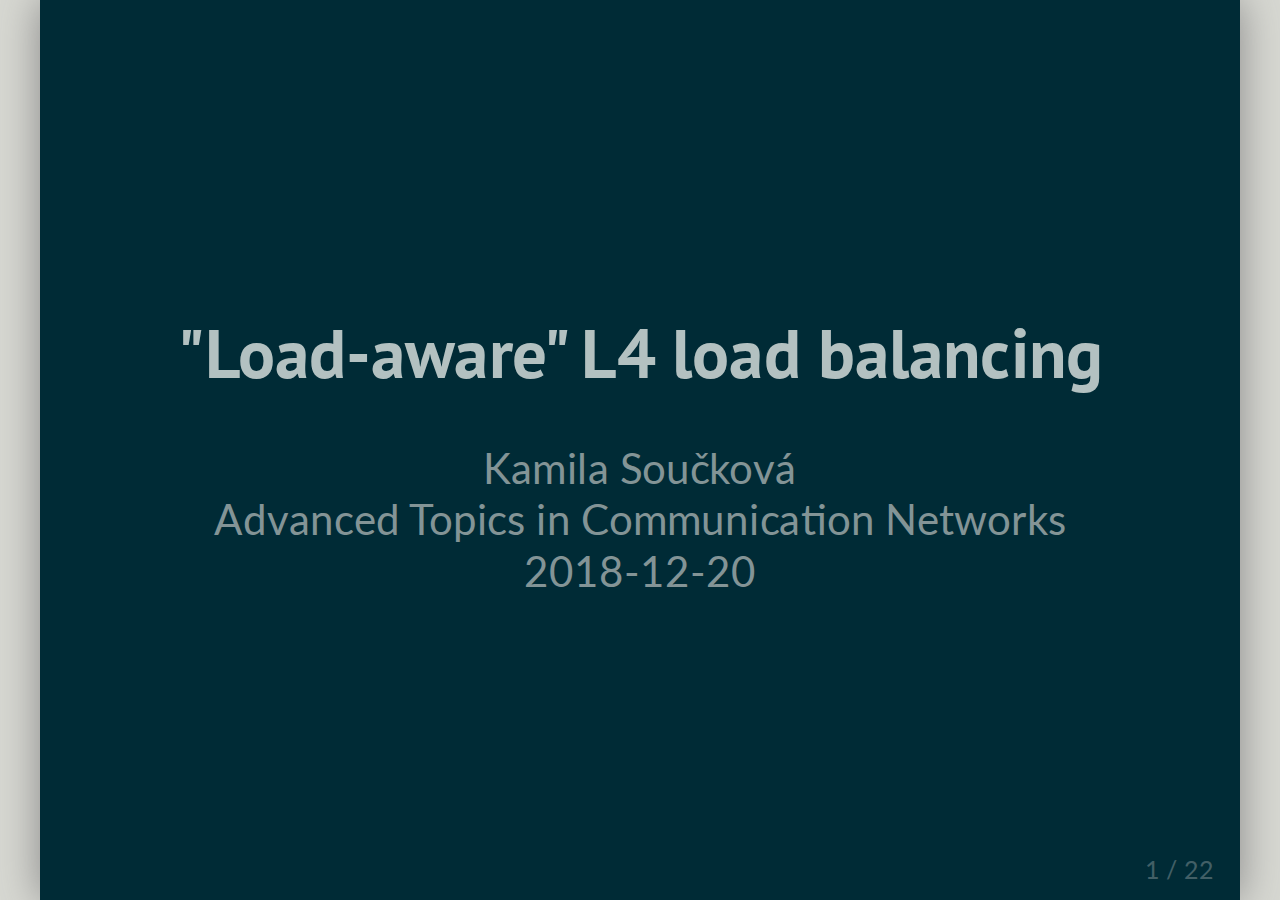
<file: sdn-loadbalancer/index.html>
<!DOCTYPE html>
<html>
  <head>
    <title>SDN presentation: Load balancer</title>
    <meta http-equiv="Content-Type" content="text/html; charset=UTF-8"/>
    <link rel="stylesheet" href="style.css" />
    <link rel="stylesheet" href="asciinema-player.css" />
    <style type="text/css">
     <!-- @import url('https://fonts.googleapis.com/css?family=Lobster'); -->
     .display { font-family: 'Lobster', cursive; font-size: 1.6em; }
     .remark-slide-content {
         padding: 0.8em 2.4em;
         font-size: 32px;
     }
     .remark-code { font-size: 0.8em; }
     .remark-inline-code {
         border: 1px solid #eee;
         background: #f9f9f9;
         padding: 0 0.2em;
     }
     .remark-slide-content.tall {
       padding-top: 0;
     }
     .remark-slide-number {font-size: 0.6em;}
    </style>
  </head>
  <body>
    <textarea id="source">

class: center, middle, contrast

# "Load-aware" L4 load balancing

Kamila Součková  
Advanced Topics in Communication Networks  
2018-12-20

---

class: contrast, expanded, middle

# Aims

1. **Implement an L4 load balancer**  
   Single virtual IP for a pool of application servers
2. **Be able to choose the _distribution_:**  
   If a server is very busy, it should get fewer new connections

(In the data plane. At line rate.)

---

# Simple L4 load balancer

.floatright[.qrcode[![QR code](./img/how-routers-work.svg)]]

**Up to L3: it is a router**  
Details: [How do routers really work?](https://kamila.is/teaching/how-routers-work/)

**L4 flow:**

.width90[![simple flow chart](./img/simple-packet.svg)]

  * kind of like the ECMP exercise
  * mind the return path

---

class: contrast, expanded, middle

# Changing the distribution

Three problems:

1. Which distribution to choose?
2. How to implement load balancing with a given distribution?
3. How to dynamically change the distribution while there are active connections?

---

class: contrast, expanded, middle
count: false

# Changing the distribution

Three problems:

1. **Which distribution to choose? ⇒ not SDN**
2. How to implement load balancing with a given distribution?
3. How to dynamically change the distribution while there are active connections?

---

class: contrast, expanded, middle
count: false

# Changing the distribution

Three problems:

1. Which distribution to choose?
2. **How to implement load balancing with a given distribution?**
3. How to dynamically change the distribution while there are active connections?

---

# Weighted load balancing

Same as the equal-cost case, except we add the server multiple times:

.center[![buckets](./img/buckets.svg)]

blue server will get 2/5 of requests,  
pink server will get 3/5

**Disadvantage:** table gets big quickly

---

# Idea: Making the table smaller

How can we conceptually add an entry N times with fewer actual entries?

.width90[![flat table](./img/prefix-tree-intro.svg)]
.center[![table size \leq \ln \sum weights](./img/latex-sum.svg)]

.footnote[\* not implemented due to lack of time]

---

count: false

# Idea: Making the table smaller

How can we conceptually add an entry N times with fewer actual entries?

.width90[![prefix tree](./img/prefix-tree.svg)]
.center[![table size \leq \ln \sum weights](./img/latex.svg)]

.footnote[\* not implemented due to lack of time]

---

class: contrast, expanded, middle
count: false

# Changing the distribution

Three problems:

1. Which distribution to choose?
2. How to implement load balancing with a given distribution?
3. **How to dynamically change the distribution while there are active connections?**

---

# The problem:

.center.width80[![hash problem](./img/hash-problem.svg)]

--

**Fix:** Keep server assignments in a connections table

.center.width100[![conn table](./img/connections.svg)]

---

# The second problem:

Table writes are not instant:

.center.width95[![outstanding](./img/timeline.svg)]

--

**Fix:** Keep old pool data,
discard only after all connections using them are in `conn_table`

---

exclude: true

# Not breaking connections

.center.width90[![pinkbox](./img/pinkbox.svg)]

---

# Old pool data???

**Fix:** Versioned tables:

```c
table ipv4_dips {
    key = {
*       meta.version: exact;
        meta.server_pool: exact;
        meta.flow_hash: exact;
    }
    ...
}
```

write to a register from the control plane to set the active version

---

# The third problem:

For a given packet, how to determine to which pool version that connection belongs?

--

**Fix:**

Hard-code a few "version slots" (I use 4) and cycle through them.

Use a Bloom filter (set membership) to decide whether the packet belongs to version slot _i_.

Insert new connections into its version's Bloom filter.

---

class: tall

# Life of a packet

.center.width100[![flow diagram](./img/life-of-a-packet.svg)]

---

# Bloom filters: Controller

1. Need to track outstanding writes
   ⇒ make table writes asynchronous:
    ```python
    def recv_packet(self, packet):
        ...
        self.pending_writes[version].append(
            self.conn_table.add(...))  # async
    ```

2. Wait for completion before overwriting a version:
    ```python
    def commit(self):
        await DeferredList(
            self.pending_writes[self.vips.next_version])
        ...
    ```

.right.footnote[\* `await` is actually spelled `yield` in Python 2 + Twisted &nbsp;&nbsp;&nbsp;]

---

# How not to go crazy

1.  Each component is written and tested separately:
    ```py
    class Router(IPv4Routing, ArpLazy,
                    L2SwitchLazy, BaseController):
        pass  # :D
    ```
2. Asynchronous (using the [Twisted](https://twistedmatrix.com/) framework)
    * easier to handle `conn_table` writes correctly (see before)
    * makes it much easier to test things
3. Tests!

???

Cleanly structured code

---

exclude: true

# Tests

* integration tests
* launch `p4run`
* run and communicate with clients, servers, and controller

```py
@pt.inlineCallbacks
def test_add_dip(remote_module, p4run):
    client, server, lb = ...
    ...
    pool_h = yield lb.add_pool('10.0.0.1', 8000)
    yield lb.add_dip(pool_h, p4run.IP['h2'], 8001)
    ...
    yield client.callRemote('make_connections',
        '10.0.0.1', 8000, count=47)
    num_conns = yield server.callRemote('get_conn_count')
    assert num_conns == 47
```

---

# Tests example: Single run

<asciinema-player src="cast/test-singlerun.cast" speed='0.9' idle-time-limit='4'></asciinema-player>

???

Here's an example of running one test:
it's an integration test, so it starts p4run for me,
then it starts the servers, clients, and the controller
here you can see the table_add's from the controller, it also started the server and client
now it has told the clients to connect to the servers through the loadbalancer and it's checking that the connections work
here it says 47/47 connections succeeded
and the test passed
---

# Tests example: Session

<asciinema-player src="cast/test-session2.cast" speed='5' idle-time-limit='0.8'></asciinema-player>

---

class: contrast, center, middle

# Demo!

---

exclude: true

# Demo

We need to:
* start servers
* configure load balancer:
  * teach it how to get load and how to balance
  * add server pools
* connect to servers

---

class: tall

# Conclusion

.center.width60[![screenshot](./img/demo1-narrow-loadonly.png)]

* table versioning + Bloom filters to find version
* prefixes idea for weights
* test-driven development
* interesting software engineering aspects

---

class: center, middle

# Questions?

:-)

---

.width100[![demo](./img/demo1-wide.png)]


    </textarea>
    <script src="remark.js" type="text/javascript"></script>
    <script type="text/javascript">
     var slideshow = remark.create({
         highlightLines: true
     });
    </script>

    <script>
    var ds = document.getElementsByTagName('asciinema-player');
    for (var i = 0; i < ds.length; ++i) {
      var d = ds[i];
      d.setAttribute('font-size', '0.5em');
      d.setAttribute('rows', '21');
    }
    </script>
    <script src="asciinema-player.js"></script>
  </body>
</html>
</file>
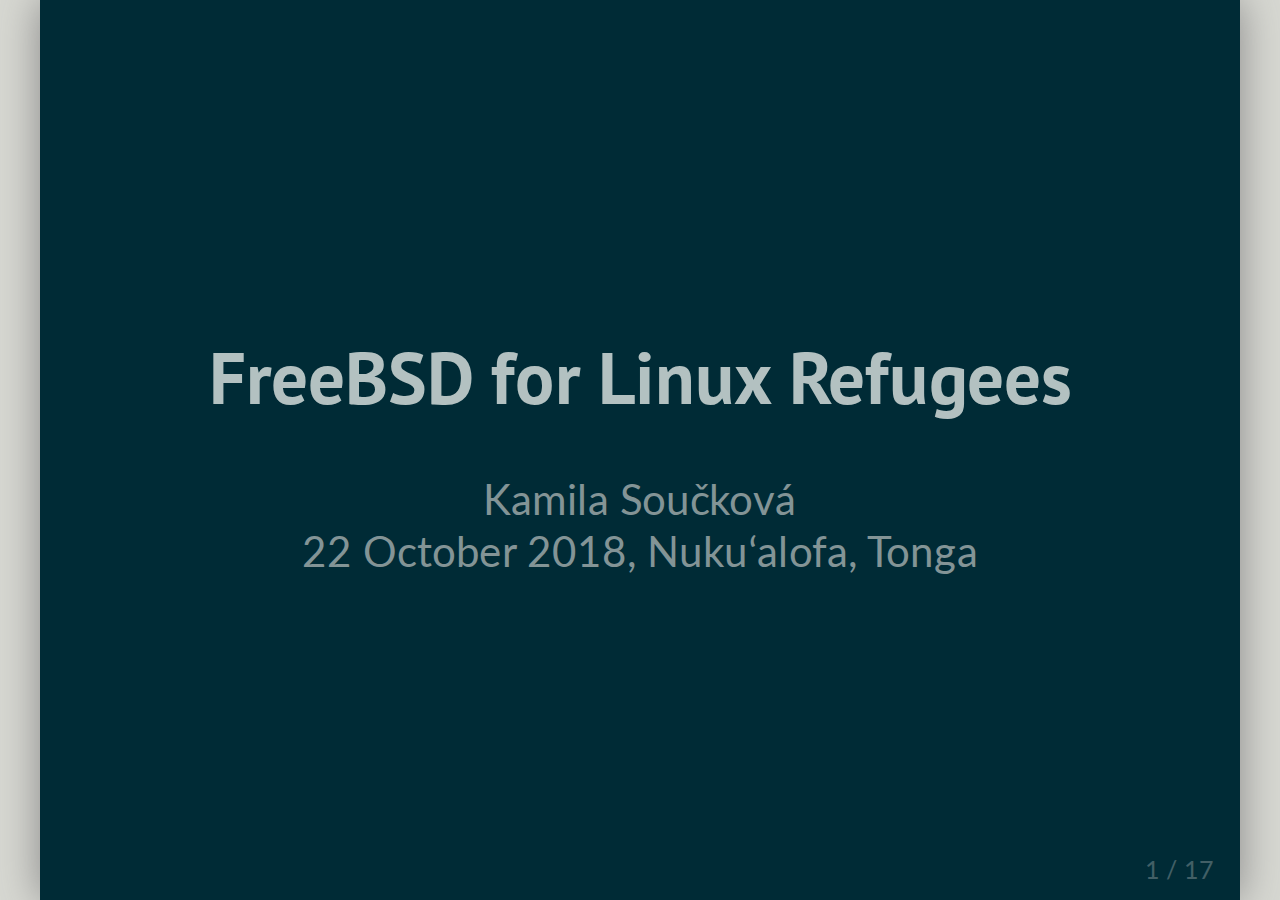
<file: to-linux-refugees/index.html>
<!DOCTYPE html>
<html>
  <head>
    <title>FreeBSD for Linux Refugees</title>
    <meta http-equiv="Content-Type" content="text/html; charset=UTF-8"/>
    <link rel="stylesheet" href="style.css" />
    <style type="text/css">
     @import url('https://fonts.googleapis.com/css?family=Lobster');
     .display { font-family: 'Lobster', cursive; font-size: 1.6em; }
     .remark-slide-content {
         padding: 1em 3em;
         font-size: 32px;
     }
     .remark-code { font-size: 0.8em; }
     .remark-inline-code {
         border: 1px solid #eee;
         background: #f9f9f9;
         padding: 0 0.2em;
     }
     .remark-slide-number {font-size: 0.6em;}
    </style>
  </head>
  <body>
    <textarea id="source">

class: center, middle, contrast

# FreeBSD for Linux Refugees

Kamila Součková  
22 October 2018, Nukuʻalofa, Tonga  

---

class: center

# The New Sysadmin

Demo:

.display[.blue[
"The website is not working.  
Here is the root password."
]]

---

class: contrast, expanded

# The Battle Plan

1. Make yourself at home
   * Hello, FreeBSD!
2. System Administration Basics
   * where to look
3. Solving the Problem
   * a look at 3 different possible causes and how FreeBSD helps us solve them

---

class: contrast, expanded
count: false

# The Battle Plan

1. **Make yourself at home**
   * **Hello, FreeBSD!**
2. System Administration Basics
   * where to look
3. Solving the Problem
   * a look at 3 different possible causes and how FreeBSD helps us solve them

---

# Make yourself at home

???

```
pw useradd -n kamila -m
pkg install fish
chsh -s fish kamila
pkg install vim
pkg install sudo
pw usermod -n kamila -G wheel
```

--

* make yourself a user, get a nice shell
  * `man pw`
  * `pkg install bash` or `zsh` or `fish` or ...
  * `chsh -s fish user`
  * reminder: `sh` is really `sh`!
* get an editor
  * `pkg install vim` or `emacs` or ...
  * reminder: `vi` is really `vi`!
* `pkg install sudo; visudo`
  * add yourself to group `wheel`

---

# Make yourself at home

* CLI utilities (coreutils and such) are slightly different
  * most are easy to get used to
  * if you need GNU versions: `pkg install coreutils` and use them with a `g` prefix: `gfind`, `ggrep`...
  * also `pkg install gtar` or other `g`-things
* notably `make` is very different
  * you probably want `pkg install gmake`
  * Linux vs BSD commands ref TBA soon<sup>TM</sup>

---

class: contrast, expanded

# The Battle Plan

1. Make yourself at home
   * Hello, FreeBSD!
2. **System Administration Basics**
   * **where to look**
3. Solving the Problem
   * a look at 3 different possible causes and how FreeBSD helps us solve them

---

# Where to Look

* `ps` and other basic system utilities are more or less the same
  * `netstat -l` is called `sockstat -l`
* `/etc/rc.conf` has services
* use `service foo start` and such

---

class: contrast, expanded

# The Battle Plan

1. Make yourself at home
   * Hello, FreeBSD!
2. System Administration Basics
   * where to look
3. **Solving the Problem**
   * **a look at 3 different possible causes and how FreeBSD helps us solve them**

---

# .center[# #1]

???

```
man hier
find the config file
man zfs, /snapshot
note snapdir
zfs get snapdir zroot
try: zfs set snapdir=shown zroot, note that it tells you what you need
zfs set snapdir=visible zroot
cd /.zfs/snapshot (now we have it!)
find . -name nginx.conf | xargs grep 'location'
cp ./daily-2018-10-16/usr/local/etc/nginx/nginx.conf /usr/local/etc/nginx/nginx.conf
service nginx start
```

--

* `man hier` tells you what is where
* packaged stuff goes to `/usr/local`, including `/usr/local/etc`

--

* files overwritten / corrupted / eaten by a squirrel: ZFS to the rescue!
* `man zfs`, search for snapshot
* can rollback everything, or mount `.zfs/snapshot` and just copy the good file

---

# .center[# #2]

???

BEFORE: `service pf start`

--

* firewall on FreeBSD: pf
* `man pf.conf` explains the config file syntax
* `man pf` has some general info about pf
* an advanced firewall with some awesome features such as very nice logging — more details later

---

# .center[# #3]

???

```
cat /usr/local/etc/nginx/nginx.conf, note the lua -- or will nginx tell us?
cd /usr/ports/*/nginx
make config
make install
```

--

* **ports** are the "recipes" for building software for FreeBSD
    * look for them in `/usr/ports/<topic>/<program>`
* packages are just pre-built ports
* you can use ports to change how things are built
    * e.g. `make config`
* in reality, you would usually not use `make install` directly, but a helper such as `portmaster`, `synth` or `poudriere`

---

class: center, middle

# Questions?

:-)


    </textarea>
    <script src="remark.js" type="text/javascript"></script>
    <script type="text/javascript">
      var slideshow = remark.create();
    </script>
  </body>
</html>
</file>
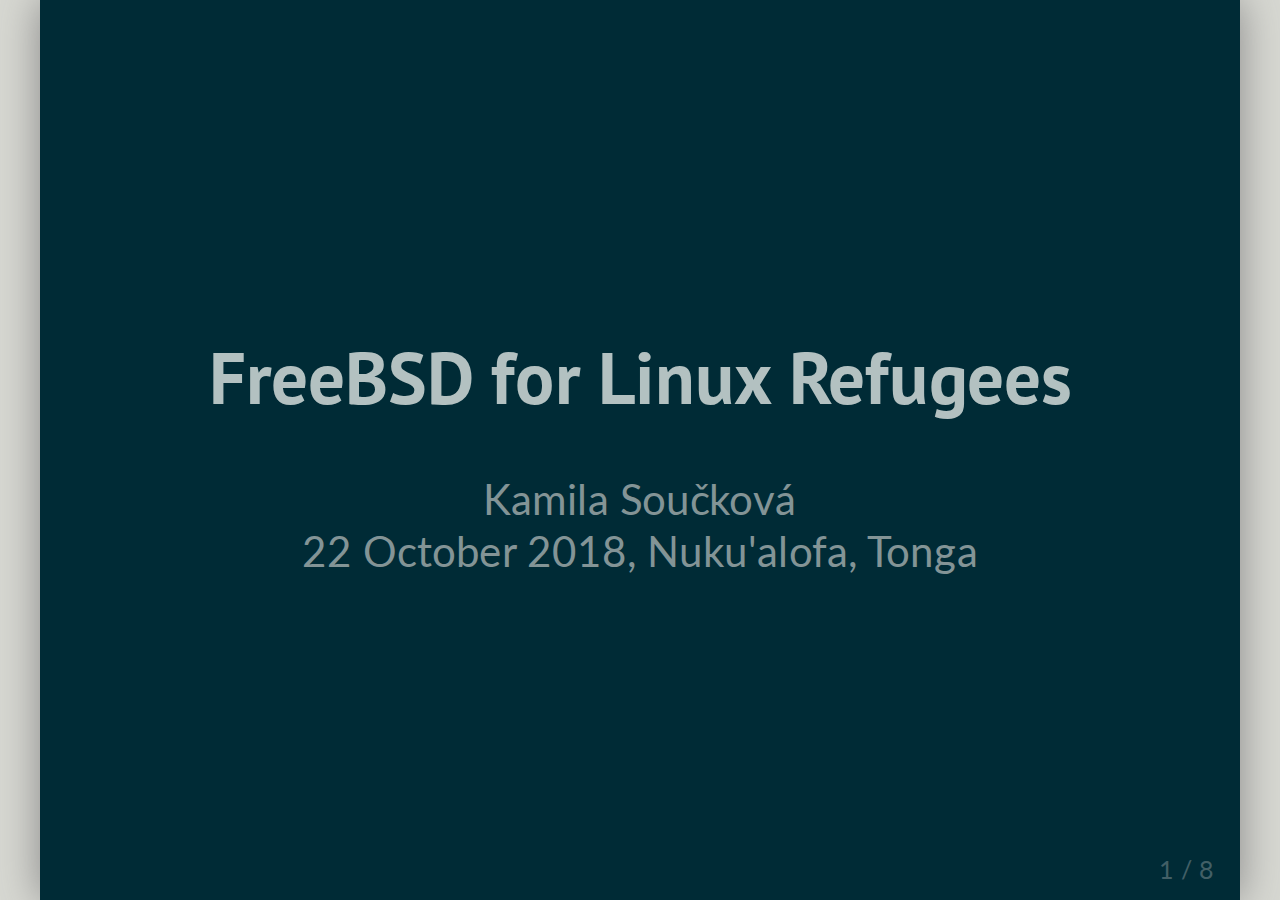
<file: freebsd/linux-refugees/index.html>
<!DOCTYPE html>
<html>
  <head>
    <title>My Awesome Presentation</title>
    <meta http-equiv="Content-Type" content="text/html; charset=UTF-8"/>
    <link rel="stylesheet" href="style.css" />
    <style type="text/css">
     @import url('https://fonts.googleapis.com/css?family=Lobster');
     .display { font-family: 'Lobster', cursive; font-size: 1.6em; }
     .remark-slide-content {
         padding: 1em 3em;
         font-size: 32px;
     }
     .remark-code { font-size: 0.8em; }
     .remark-inline-code {
         border: 1px solid #eee;
         background: #f9f9f9;
         padding: 0 0.2em;
     }
     .remark-slide-number {font-size: 0.6em;}
    </style>
  </head>
  <body>
    <textarea id="source">

class: center, middle, contrast

# FreeBSD for Linux Refugees

Kamila Součková  
22 October 2018, Nuku'alofa, Tonga  

---

class: center

# The New Sysadmin

Demo:

.display[.blue[
"The website is not working.  
Here is the root password."
]]

---

class: contrast, expanded

# The Battle Plan

1. Make yourself at home
   * Hello, FreeBSD!
2. System Administration Basics
   * where to look
3. Solving the Problem
   * a look at 3 different possible causes and how FreeBSD helps us solve them

---

class: contrast, expanded
count: false

# The Battle Plan

1. **Make yourself at home**
   * **Hello, FreeBSD!**
2. System Administration Basics
   * where to look
3. Solving the Problem
   * a look at 3 different possible causes and how FreeBSD helps us solve them

---

# Make yourself at home

* make yourself a user, get a nice shell
  * root shell is `csh`
  * `pkg install bash` or `zsh` or `fish` or ...
  * `chsh -s /usr/local/bin/something`
  * reminder: `sh` is really `sh`!
* get an editor
  * `pkg install vim` or `emacs` or ...
  * reminder: `vi` is really `vi`!
* `pkg install sudo`
  * add yourself to group `wheel` (**not** `sudo`)

---

# Make yourself at home

* CLI utilities (coreutils and such) are slightly different
  * most are easy to get used to
  * if you need GNU versions: `pkg install coreutils` and use them with a `g` prefix: `gfind`, `ggrep`...
  * also `pkg install gtar` or other `g`-things
* notably `make` is very different
  * you probably want `pkg install gmake`
* [GNU vs BSD commands reference](#TODO)

---

class: contrast, expanded

# The Battle Plan

1. Make yourself at home
   * Hello, FreeBSD!
2. **System Administration Basics**
   * **where to look**
3. Solving the Problem
   * a look at 3 different possible causes and how FreeBSD helps us solve them

---
---

class: contrast, expanded

# The Battle Plan

1. Make yourself at home
   * Hello, FreeBSD!
2. System Administration Basics
   * where to look
3. **Solving the Problem**
   * **a look at 3 different possible causes and how FreeBSD helps us solve them**


    </textarea>
    <script src="remark.js" type="text/javascript">
    </script>
    <script type="text/javascript">
      var slideshow = remark.create();
    </script>
  </body>
</html>
</file>
<file: sdn-loadbalancer/style.css>
@import url('https://fonts.googleapis.com/css?family=Lato:400,400i,700,700i&subset=latin-ext');
@import url('https://fonts.googleapis.com/css?family=PT+Sans:700|Inconsolata:400,700');
body {font-family: 'Lato', sans-serif; color: #002b36; text-rendering: optimizeLegibility;}
h1, h2, h3 {font-family: 'PT Sans', sans-serif; color: #586e75;}
pre, code {font-family: 'Input', 'Inconsolata', monospace; font-size: 0.8em}

.remark-slide-content h1 {font-size: 52px;}

li ul {margin: 0.2em 0;}
.expanded li {margin: 0.5em 0;}

.floatleft {float: left; margin-right: 2em;}
.floatright {float: right; margin-left: 2em;}
.small {font-size: 0.8em;}
.footnote {font-size: 0.6em;}

.half {width: 50%;}
.half img {width: 100%;}
.contrast {
    background: #002b36;
    color: #839496;
}
.contrast h1,
.contrast h2,
.contrast h3 {color: #b3c1c1;}
.contrast strong {color: #b3c1c1;}

.green {color: #859900;}
.red {color: #dc322f;}
.blue {color: #268bd2;}
.light {color: #839496;}
.nobold {font-weight: normal;}

.qrcode img {max-width: 160px;}

.width100 img {width: 100%;}
.width95  img {width:  95%;}
.width90  img {width:  90%;}
.width80  img {width:  80%;}
.width70  img {width:  70%;}
.width60  img {width:  60%;}
.width50  img {width:  50%;}
.width40  img {width:  40%;}
.width30  img {width:  30%;}
</file>
<file: sdn-loadbalancer/asciinema-player.css>
.asciinema-player-wrapper {
  position: relative;
  text-align: center;
  outline: none;
}
.asciinema-player-wrapper .title-bar {
  display: none;
  top: -78px;
  transition: top 0.15s linear;
  position: absolute;
  left: 0;
  right: 0;
  box-sizing: content-box;
  font-size: 20px;
  line-height: 1em;
  padding: 15px;
  font-family: sans-serif;
  color: white;
  background-color: rgba(0, 0, 0, 0.8);
}
.asciinema-player-wrapper .title-bar img {
  vertical-align: middle;
  height: 48px;
  margin-right: 16px;
}
.asciinema-player-wrapper .title-bar a {
  color: white;
  text-decoration: underline;
}
.asciinema-player-wrapper .title-bar a:hover {
  text-decoration: none;
}
.asciinema-player-wrapper:fullscreen {
  background-color: #000;
  width: 100%;
  height: 100%;
  display: -webkit-flex;
  display: -ms-flexbox;
  display: flex;
  -webkit-justify-content: center;
  justify-content: center;
  -webkit-align-items: center;
  align-items: center;
}
.asciinema-player-wrapper:fullscreen .asciinema-player {
  position: static;
}
.asciinema-player-wrapper:fullscreen .title-bar {
  display: initial;
}
.asciinema-player-wrapper:fullscreen.hud .title-bar {
  top: 0;
}
.asciinema-player-wrapper:-webkit-full-screen {
  background-color: #000;
  width: 100%;
  height: 100%;
  display: -webkit-flex;
  display: -ms-flexbox;
  display: flex;
  -webkit-justify-content: center;
  justify-content: center;
  -webkit-align-items: center;
  align-items: center;
}
.asciinema-player-wrapper:-webkit-full-screen .asciinema-player {
  position: static;
}
.asciinema-player-wrapper:-webkit-full-screen .title-bar {
  display: initial;
}
.asciinema-player-wrapper:-webkit-full-screen.hud .title-bar {
  top: 0;
}
.asciinema-player-wrapper:-moz-full-screen {
  background-color: #000;
  width: 100%;
  height: 100%;
  display: -webkit-flex;
  display: -ms-flexbox;
  display: flex;
  -webkit-justify-content: center;
  justify-content: center;
  -webkit-align-items: center;
  align-items: center;
}
.asciinema-player-wrapper:-moz-full-screen .asciinema-player {
  position: static;
}
.asciinema-player-wrapper:-moz-full-screen .title-bar {
  display: initial;
}
.asciinema-player-wrapper:-moz-full-screen.hud .title-bar {
  top: 0;
}
.asciinema-player-wrapper:-ms-fullscreen {
  background-color: #000;
  width: 100%;
  height: 100%;
  display: -webkit-flex;
  display: -ms-flexbox;
  display: flex;
  -webkit-justify-content: center;
  justify-content: center;
  -webkit-align-items: center;
  align-items: center;
}
.asciinema-player-wrapper:-ms-fullscreen .asciinema-player {
  position: static;
}
.asciinema-player-wrapper:-ms-fullscreen .title-bar {
  display: initial;
}
.asciinema-player-wrapper:-ms-fullscreen.hud .title-bar {
  top: 0;
}
.asciinema-player-wrapper .asciinema-player {
  text-align: left;
  display: inline-block;
  padding: 0px;
  position: relative;
  box-sizing: content-box;
  -moz-box-sizing: content-box;
  -webkit-box-sizing: content-box;
  overflow: hidden;
  max-width: 100%;
}
.asciinema-terminal {
  box-sizing: content-box;
  -moz-box-sizing: content-box;
  -webkit-box-sizing: content-box;
  overflow: hidden;
  padding: 0;
  margin: 0px;
  display: block;
  white-space: pre;
  border: 0;
  word-wrap: normal;
  word-break: normal;
  border-radius: 0;
  border-style: solid;
  cursor: text;
  border-width: 0.5em;
  font-family: Consolas, Menlo, 'Bitstream Vera Sans Mono', monospace, 'Powerline Symbols';
  line-height: 1.3333333333em;
}
.asciinema-terminal .line {
  letter-spacing: normal;
  overflow: hidden;
  height: 1.3333333333em;
}
.asciinema-terminal .line span {
  padding: 0;
  display: inline-block;
  height: 1.3333333333em;
}
.asciinema-terminal .line {
  display: block;
  width: 200%;
}
.asciinema-terminal .bright {
  font-weight: bold;
}
.asciinema-terminal .underline {
  text-decoration: underline;
}
.asciinema-terminal .italic {
  font-style: italic;
}
.asciinema-terminal.font-small {
  font-size: 12px;
}
.asciinema-terminal.font-medium {
  font-size: 18px;
}
.asciinema-terminal.font-big {
  font-size: 24px;
}
.asciinema-player .control-bar {
  width: 100%;
  height: 32px;
  background: rgba(0, 0, 0, 0.8);
  /* no gradient fallback */
  background: -moz-linear-gradient(top, rgba(0, 0, 0, 0.5) 0%, #000000 25%, #000000 100%);
  /* FF3.6-15 */
  background: -webkit-linear-gradient(top, rgba(0, 0, 0, 0.5) 0%, #000000 25%, #000000 100%);
  /* Chrome10-25,Safari5.1-6 */
  background: linear-gradient(to bottom, rgba(0, 0, 0, 0.5) 0%, #000000 25%, #000000 100%);
  /* W3C, IE10+, FF16+, Chrome26+, Opera12+, Safari7+ */
  color: #bbbbbb;
  box-sizing: content-box;
  line-height: 1;
  position: absolute;
  bottom: -35px;
  left: 0;
  transition: bottom 0.15s linear;
}
.asciinema-player .control-bar * {
  box-sizing: inherit;
  font-size: 0;
}
.asciinema-player .control-bar svg.icon path {
  fill: #bbbbbb;
}
.asciinema-player .control-bar .playback-button {
  display: block;
  float: left;
  cursor: pointer;
  height: 12px;
  width: 12px;
  padding: 10px;
}
.asciinema-player .control-bar .playback-button svg {
  height: 12px;
  width: 12px;
}
.asciinema-player .control-bar .timer {
  display: block;
  float: left;
  width: 50px;
  height: 100%;
  text-align: center;
  font-family: Helvetica, Arial, sans-serif;
  font-size: 11px;
  font-weight: bold;
  line-height: 32px;
  cursor: default;
}
.asciinema-player .control-bar .timer span {
  display: inline-block;
  font-size: inherit;
}
.asciinema-player .control-bar .timer .time-remaining {
  display: none;
}
.asciinema-player .control-bar .timer:hover .time-elapsed {
  display: none;
}
.asciinema-player .control-bar .timer:hover .time-remaining {
  display: inline;
}
.asciinema-player .control-bar .progressbar {
  display: block;
  overflow: hidden;
  height: 100%;
  padding: 0 10px;
}
.asciinema-player .control-bar .progressbar .bar {
  display: block;
  cursor: pointer;
  height: 100%;
  padding-top: 15px;
  font-size: 0;
}
.asciinema-player .control-bar .progressbar .bar .gutter {
  display: block;
  height: 3px;
  background-color: #333;
}
.asciinema-player .control-bar .progressbar .bar .gutter span {
  display: inline-block;
  height: 100%;
  background-color: #bbbbbb;
  border-radius: 3px;
}
.asciinema-player .control-bar.live .progressbar .bar {
  cursor: default;
}
.asciinema-player .control-bar .fullscreen-button {
  display: block;
  float: right;
  width: 14px;
  height: 14px;
  padding: 9px;
  cursor: pointer;
}
.asciinema-player .control-bar .fullscreen-button svg {
  width: 14px;
  height: 14px;
}
.asciinema-player .control-bar .fullscreen-button svg:first-child {
  display: inline;
}
.asciinema-player .control-bar .fullscreen-button svg:last-child {
  display: none;
}
.asciinema-player-wrapper.hud .control-bar {
  bottom: 0px;
}
.asciinema-player-wrapper:fullscreen .fullscreen-button svg:first-child {
  display: none;
}
.asciinema-player-wrapper:fullscreen .fullscreen-button svg:last-child {
  display: inline;
}
.asciinema-player-wrapper:-webkit-full-screen .fullscreen-button svg:first-child {
  display: none;
}
.asciinema-player-wrapper:-webkit-full-screen .fullscreen-button svg:last-child {
  display: inline;
}
.asciinema-player-wrapper:-moz-full-screen .fullscreen-button svg:first-child {
  display: none;
}
.asciinema-player-wrapper:-moz-full-screen .fullscreen-button svg:last-child {
  display: inline;
}
.asciinema-player-wrapper:-ms-fullscreen .fullscreen-button svg:first-child {
  display: none;
}
.asciinema-player-wrapper:-ms-fullscreen .fullscreen-button svg:last-child {
  display: inline;
}
.asciinema-player .loading {
  z-index: 10;
  background-repeat: no-repeat;
  background-position: center;
  position: absolute;
  top: 0;
  left: 0;
  right: 0;
  bottom: 32px;
  background-color: rgba(0, 0, 0, 0.5);
}
.asciinema-player .start-prompt {
  z-index: 10;
  background-repeat: no-repeat;
  background-position: center;
  position: absolute;
  top: 0;
  left: 0;
  right: 0;
  bottom: 32px;
  z-index: 20;
  cursor: pointer;
}
.asciinema-player .start-prompt .play-button {
  font-size: 0px;
}
.asciinema-player .start-prompt .play-button {
  position: absolute;
  left: 0;
  top: 0;
  right: 0;
  bottom: 0;
  text-align: center;
  color: white;
  display: table;
  width: 100%;
  height: 100%;
}
.asciinema-player .start-prompt .play-button div {
  vertical-align: middle;
  display: table-cell;
}
.asciinema-player .start-prompt .play-button div span {
  width: 96px;
  height: 96px;
  display: inline-block;
}
@-webkit-keyframes expand {
  0% {
    -webkit-transform: scale(0);
  }
  50% {
    -webkit-transform: scale(1);
  }
  100% {
    z-index: 1;
  }
}
@-moz-keyframes expand {
  0% {
    -moz-transform: scale(0);
  }
  50% {
    -moz-transform: scale(1);
  }
  100% {
    z-index: 1;
  }
}
@-o-keyframes expand {
  0% {
    -o-transform: scale(0);
  }
  50% {
    -o-transform: scale(1);
  }
  100% {
    z-index: 1;
  }
}
@keyframes expand {
  0% {
    transform: scale(0);
  }
  50% {
    transform: scale(1);
  }
  100% {
    z-index: 1;
  }
}
.loader {
  position: absolute;
  left: 50%;
  top: 50%;
  margin: -20px 0 0 -20px;
  background-color: white;
  border-radius: 50%;
  box-shadow: 0 0 0 6.66667px #141414;
  width: 40px;
  height: 40px;
}
.loader:before,
.loader:after {
  content: "";
  position: absolute;
  left: 50%;
  top: 50%;
  display: block;
  margin: -21px 0 0 -21px;
  border-radius: 50%;
  z-index: 2;
  width: 42px;
  height: 42px;
}
.loader:before {
  background-color: #141414;
  -webkit-animation: expand 1.6s linear infinite both;
  -moz-animation: expand 1.6s linear infinite both;
  animation: expand 1.6s linear infinite both;
}
.loader:after {
  background-color: white;
  -webkit-animation: expand 1.6s linear 0.8s infinite both;
  -moz-animation: expand 1.6s linear 0.8s infinite both;
  animation: expand 1.6s linear 0.8s infinite both;
}
.asciinema-terminal .fg-16 {
  color: #000000;
}
.asciinema-terminal .bg-16 {
  background-color: #000000;
}
.asciinema-terminal .fg-17 {
  color: #00005f;
}
.asciinema-terminal .bg-17 {
  background-color: #00005f;
}
.asciinema-terminal .fg-18 {
  color: #000087;
}
.asciinema-terminal .bg-18 {
  background-color: #000087;
}
.asciinema-terminal .fg-19 {
  color: #0000af;
}
.asciinema-terminal .bg-19 {
  background-color: #0000af;
}
.asciinema-terminal .fg-20 {
  color: #0000d7;
}
.asciinema-terminal .bg-20 {
  background-color: #0000d7;
}
.asciinema-terminal .fg-21 {
  color: #0000ff;
}
.asciinema-terminal .bg-21 {
  background-color: #0000ff;
}
.asciinema-terminal .fg-22 {
  color: #005f00;
}
.asciinema-terminal .bg-22 {
  background-color: #005f00;
}
.asciinema-terminal .fg-23 {
  color: #005f5f;
}
.asciinema-terminal .bg-23 {
  background-color: #005f5f;
}
.asciinema-terminal .fg-24 {
  color: #005f87;
}
.asciinema-terminal .bg-24 {
  background-color: #005f87;
}
.asciinema-terminal .fg-25 {
  color: #005faf;
}
.asciinema-terminal .bg-25 {
  background-color: #005faf;
}
.asciinema-terminal .fg-26 {
  color: #005fd7;
}
.asciinema-terminal .bg-26 {
  background-color: #005fd7;
}
.asciinema-terminal .fg-27 {
  color: #005fff;
}
.asciinema-terminal .bg-27 {
  background-color: #005fff;
}
.asciinema-terminal .fg-28 {
  color: #008700;
}
.asciinema-terminal .bg-28 {
  background-color: #008700;
}
.asciinema-terminal .fg-29 {
  color: #00875f;
}
.asciinema-terminal .bg-29 {
  background-color: #00875f;
}
.asciinema-terminal .fg-30 {
  color: #008787;
}
.asciinema-terminal .bg-30 {
  background-color: #008787;
}
.asciinema-terminal .fg-31 {
  color: #0087af;
}
.asciinema-terminal .bg-31 {
  background-color: #0087af;
}
.asciinema-terminal .fg-32 {
  color: #0087d7;
}
.asciinema-terminal .bg-32 {
  background-color: #0087d7;
}
.asciinema-terminal .fg-33 {
  color: #0087ff;
}
.asciinema-terminal .bg-33 {
  background-color: #0087ff;
}
.asciinema-terminal .fg-34 {
  color: #00af00;
}
.asciinema-terminal .bg-34 {
  background-color: #00af00;
}
.asciinema-terminal .fg-35 {
  color: #00af5f;
}
.asciinema-terminal .bg-35 {
  background-color: #00af5f;
}
.asciinema-terminal .fg-36 {
  color: #00af87;
}
.asciinema-terminal .bg-36 {
  background-color: #00af87;
}
.asciinema-terminal .fg-37 {
  color: #00afaf;
}
.asciinema-terminal .bg-37 {
  background-color: #00afaf;
}
.asciinema-terminal .fg-38 {
  color: #00afd7;
}
.asciinema-terminal .bg-38 {
  background-color: #00afd7;
}
.asciinema-terminal .fg-39 {
  color: #00afff;
}
.asciinema-terminal .bg-39 {
  background-color: #00afff;
}
.asciinema-terminal .fg-40 {
  color: #00d700;
}
.asciinema-terminal .bg-40 {
  background-color: #00d700;
}
.asciinema-terminal .fg-41 {
  color: #00d75f;
}
.asciinema-terminal .bg-41 {
  background-color: #00d75f;
}
.asciinema-terminal .fg-42 {
  color: #00d787;
}
.asciinema-terminal .bg-42 {
  background-color: #00d787;
}
.asciinema-terminal .fg-43 {
  color: #00d7af;
}
.asciinema-terminal .bg-43 {
  background-color: #00d7af;
}
.asciinema-terminal .fg-44 {
  color: #00d7d7;
}
.asciinema-terminal .bg-44 {
  background-color: #00d7d7;
}
.asciinema-terminal .fg-45 {
  color: #00d7ff;
}
.asciinema-terminal .bg-45 {
  background-color: #00d7ff;
}
.asciinema-terminal .fg-46 {
  color: #00ff00;
}
.asciinema-terminal .bg-46 {
  background-color: #00ff00;
}
.asciinema-terminal .fg-47 {
  color: #00ff5f;
}
.asciinema-terminal .bg-47 {
  background-color: #00ff5f;
}
.asciinema-terminal .fg-48 {
  color: #00ff87;
}
.asciinema-terminal .bg-48 {
  background-color: #00ff87;
}
.asciinema-terminal .fg-49 {
  color: #00ffaf;
}
.asciinema-terminal .bg-49 {
  background-color: #00ffaf;
}
.asciinema-terminal .fg-50 {
  color: #00ffd7;
}
.asciinema-terminal .bg-50 {
  background-color: #00ffd7;
}
.asciinema-terminal .fg-51 {
  color: #00ffff;
}
.asciinema-terminal .bg-51 {
  background-color: #00ffff;
}
.asciinema-terminal .fg-52 {
  color: #5f0000;
}
.asciinema-terminal .bg-52 {
  background-color: #5f0000;
}
.asciinema-terminal .fg-53 {
  color: #5f005f;
}
.asciinema-terminal .bg-53 {
  background-color: #5f005f;
}
.asciinema-terminal .fg-54 {
  color: #5f0087;
}
.asciinema-terminal .bg-54 {
  background-color: #5f0087;
}
.asciinema-terminal .fg-55 {
  color: #5f00af;
}
.asciinema-terminal .bg-55 {
  background-color: #5f00af;
}
.asciinema-terminal .fg-56 {
  color: #5f00d7;
}
.asciinema-terminal .bg-56 {
  background-color: #5f00d7;
}
.asciinema-terminal .fg-57 {
  color: #5f00ff;
}
.asciinema-terminal .bg-57 {
  background-color: #5f00ff;
}
.asciinema-terminal .fg-58 {
  color: #5f5f00;
}
.asciinema-terminal .bg-58 {
  background-color: #5f5f00;
}
.asciinema-terminal .fg-59 {
  color: #5f5f5f;
}
.asciinema-terminal .bg-59 {
  background-color: #5f5f5f;
}
.asciinema-terminal .fg-60 {
  color: #5f5f87;
}
.asciinema-terminal .bg-60 {
  background-color: #5f5f87;
}
.asciinema-terminal .fg-61 {
  color: #5f5faf;
}
.asciinema-terminal .bg-61 {
  background-color: #5f5faf;
}
.asciinema-terminal .fg-62 {
  color: #5f5fd7;
}
.asciinema-terminal .bg-62 {
  background-color: #5f5fd7;
}
.asciinema-terminal .fg-63 {
  color: #5f5fff;
}
.asciinema-terminal .bg-63 {
  background-color: #5f5fff;
}
.asciinema-terminal .fg-64 {
  color: #5f8700;
}
.asciinema-terminal .bg-64 {
  background-color: #5f8700;
}
.asciinema-terminal .fg-65 {
  color: #5f875f;
}
.asciinema-terminal .bg-65 {
  background-color: #5f875f;
}
.asciinema-terminal .fg-66 {
  color: #5f8787;
}
.asciinema-terminal .bg-66 {
  background-color: #5f8787;
}
.asciinema-terminal .fg-67 {
  color: #5f87af;
}
.asciinema-terminal .bg-67 {
  background-color: #5f87af;
}
.asciinema-terminal .fg-68 {
  color: #5f87d7;
}
.asciinema-terminal .bg-68 {
  background-color: #5f87d7;
}
.asciinema-terminal .fg-69 {
  color: #5f87ff;
}
.asciinema-terminal .bg-69 {
  background-color: #5f87ff;
}
.asciinema-terminal .fg-70 {
  color: #5faf00;
}
.asciinema-terminal .bg-70 {
  background-color: #5faf00;
}
.asciinema-terminal .fg-71 {
  color: #5faf5f;
}
.asciinema-terminal .bg-71 {
  background-color: #5faf5f;
}
.asciinema-terminal .fg-72 {
  color: #5faf87;
}
.asciinema-terminal .bg-72 {
  background-color: #5faf87;
}
.asciinema-terminal .fg-73 {
  color: #5fafaf;
}
.asciinema-terminal .bg-73 {
  background-color: #5fafaf;
}
.asciinema-terminal .fg-74 {
  color: #5fafd7;
}
.asciinema-terminal .bg-74 {
  background-color: #5fafd7;
}
.asciinema-terminal .fg-75 {
  color: #5fafff;
}
.asciinema-terminal .bg-75 {
  background-color: #5fafff;
}
.asciinema-terminal .fg-76 {
  color: #5fd700;
}
.asciinema-terminal .bg-76 {
  background-color: #5fd700;
}
.asciinema-terminal .fg-77 {
  color: #5fd75f;
}
.asciinema-terminal .bg-77 {
  background-color: #5fd75f;
}
.asciinema-terminal .fg-78 {
  color: #5fd787;
}
.asciinema-terminal .bg-78 {
  background-color: #5fd787;
}
.asciinema-terminal .fg-79 {
  color: #5fd7af;
}
.asciinema-terminal .bg-79 {
  background-color: #5fd7af;
}
.asciinema-terminal .fg-80 {
  color: #5fd7d7;
}
.asciinema-terminal .bg-80 {
  background-color: #5fd7d7;
}
.asciinema-terminal .fg-81 {
  color: #5fd7ff;
}
.asciinema-terminal .bg-81 {
  background-color: #5fd7ff;
}
.asciinema-terminal .fg-82 {
  color: #5fff00;
}
.asciinema-terminal .bg-82 {
  background-color: #5fff00;
}
.asciinema-terminal .fg-83 {
  color: #5fff5f;
}
.asciinema-terminal .bg-83 {
  background-color: #5fff5f;
}
.asciinema-terminal .fg-84 {
  color: #5fff87;
}
.asciinema-terminal .bg-84 {
  background-color: #5fff87;
}
.asciinema-terminal .fg-85 {
  color: #5fffaf;
}
.asciinema-terminal .bg-85 {
  background-color: #5fffaf;
}
.asciinema-terminal .fg-86 {
  color: #5fffd7;
}
.asciinema-terminal .bg-86 {
  background-color: #5fffd7;
}
.asciinema-terminal .fg-87 {
  color: #5fffff;
}
.asciinema-terminal .bg-87 {
  background-color: #5fffff;
}
.asciinema-terminal .fg-88 {
  color: #870000;
}
.asciinema-terminal .bg-88 {
  background-color: #870000;
}
.asciinema-terminal .fg-89 {
  color: #87005f;
}
.asciinema-terminal .bg-89 {
  background-color: #87005f;
}
.asciinema-terminal .fg-90 {
  color: #870087;
}
.asciinema-terminal .bg-90 {
  background-color: #870087;
}
.asciinema-terminal .fg-91 {
  color: #8700af;
}
.asciinema-terminal .bg-91 {
  background-color: #8700af;
}
.asciinema-terminal .fg-92 {
  color: #8700d7;
}
.asciinema-terminal .bg-92 {
  background-color: #8700d7;
}
.asciinema-terminal .fg-93 {
  color: #8700ff;
}
.asciinema-terminal .bg-93 {
  background-color: #8700ff;
}
.asciinema-terminal .fg-94 {
  color: #875f00;
}
.asciinema-terminal .bg-94 {
  background-color: #875f00;
}
.asciinema-terminal .fg-95 {
  color: #875f5f;
}
.asciinema-terminal .bg-95 {
  background-color: #875f5f;
}
.asciinema-terminal .fg-96 {
  color: #875f87;
}
.asciinema-terminal .bg-96 {
  background-color: #875f87;
}
.asciinema-terminal .fg-97 {
  color: #875faf;
}
.asciinema-terminal .bg-97 {
  background-color: #875faf;
}
.asciinema-terminal .fg-98 {
  color: #875fd7;
}
.asciinema-terminal .bg-98 {
  background-color: #875fd7;
}
.asciinema-terminal .fg-99 {
  color: #875fff;
}
.asciinema-terminal .bg-99 {
  background-color: #875fff;
}
.asciinema-terminal .fg-100 {
  color: #878700;
}
.asciinema-terminal .bg-100 {
  background-color: #878700;
}
.asciinema-terminal .fg-101 {
  color: #87875f;
}
.asciinema-terminal .bg-101 {
  background-color: #87875f;
}
.asciinema-terminal .fg-102 {
  color: #878787;
}
.asciinema-terminal .bg-102 {
  background-color: #878787;
}
.asciinema-terminal .fg-103 {
  color: #8787af;
}
.asciinema-terminal .bg-103 {
  background-color: #8787af;
}
.asciinema-terminal .fg-104 {
  color: #8787d7;
}
.asciinema-terminal .bg-104 {
  background-color: #8787d7;
}
.asciinema-terminal .fg-105 {
  color: #8787ff;
}
.asciinema-terminal .bg-105 {
  background-color: #8787ff;
}
.asciinema-terminal .fg-106 {
  color: #87af00;
}
.asciinema-terminal .bg-106 {
  background-color: #87af00;
}
.asciinema-terminal .fg-107 {
  color: #87af5f;
}
.asciinema-terminal .bg-107 {
  background-color: #87af5f;
}
.asciinema-terminal .fg-108 {
  color: #87af87;
}
.asciinema-terminal .bg-108 {
  background-color: #87af87;
}
.asciinema-terminal .fg-109 {
  color: #87afaf;
}
.asciinema-terminal .bg-109 {
  background-color: #87afaf;
}
.asciinema-terminal .fg-110 {
  color: #87afd7;
}
.asciinema-terminal .bg-110 {
  background-color: #87afd7;
}
.asciinema-terminal .fg-111 {
  color: #87afff;
}
.asciinema-terminal .bg-111 {
  background-color: #87afff;
}
.asciinema-terminal .fg-112 {
  color: #87d700;
}
.asciinema-terminal .bg-112 {
  background-color: #87d700;
}
.asciinema-terminal .fg-113 {
  color: #87d75f;
}
.asciinema-terminal .bg-113 {
  background-color: #87d75f;
}
.asciinema-terminal .fg-114 {
  color: #87d787;
}
.asciinema-terminal .bg-114 {
  background-color: #87d787;
}
.asciinema-terminal .fg-115 {
  color: #87d7af;
}
.asciinema-terminal .bg-115 {
  background-color: #87d7af;
}
.asciinema-terminal .fg-116 {
  color: #87d7d7;
}
.asciinema-terminal .bg-116 {
  background-color: #87d7d7;
}
.asciinema-terminal .fg-117 {
  color: #87d7ff;
}
.asciinema-terminal .bg-117 {
  background-color: #87d7ff;
}
.asciinema-terminal .fg-118 {
  color: #87ff00;
}
.asciinema-terminal .bg-118 {
  background-color: #87ff00;
}
.asciinema-terminal .fg-119 {
  color: #87ff5f;
}
.asciinema-terminal .bg-119 {
  background-color: #87ff5f;
}
.asciinema-terminal .fg-120 {
  color: #87ff87;
}
.asciinema-terminal .bg-120 {
  background-color: #87ff87;
}
.asciinema-terminal .fg-121 {
  color: #87ffaf;
}
.asciinema-terminal .bg-121 {
  background-color: #87ffaf;
}
.asciinema-terminal .fg-122 {
  color: #87ffd7;
}
.asciinema-terminal .bg-122 {
  background-color: #87ffd7;
}
.asciinema-terminal .fg-123 {
  color: #87ffff;
}
.asciinema-terminal .bg-123 {
  background-color: #87ffff;
}
.asciinema-terminal .fg-124 {
  color: #af0000;
}
.asciinema-terminal .bg-124 {
  background-color: #af0000;
}
.asciinema-terminal .fg-125 {
  color: #af005f;
}
.asciinema-terminal .bg-125 {
  background-color: #af005f;
}
.asciinema-terminal .fg-126 {
  color: #af0087;
}
.asciinema-terminal .bg-126 {
  background-color: #af0087;
}
.asciinema-terminal .fg-127 {
  color: #af00af;
}
.asciinema-terminal .bg-127 {
  background-color: #af00af;
}
.asciinema-terminal .fg-128 {
  color: #af00d7;
}
.asciinema-terminal .bg-128 {
  background-color: #af00d7;
}
.asciinema-terminal .fg-129 {
  color: #af00ff;
}
.asciinema-terminal .bg-129 {
  background-color: #af00ff;
}
.asciinema-terminal .fg-130 {
  color: #af5f00;
}
.asciinema-terminal .bg-130 {
  background-color: #af5f00;
}
.asciinema-terminal .fg-131 {
  color: #af5f5f;
}
.asciinema-terminal .bg-131 {
  background-color: #af5f5f;
}
.asciinema-terminal .fg-132 {
  color: #af5f87;
}
.asciinema-terminal .bg-132 {
  background-color: #af5f87;
}
.asciinema-terminal .fg-133 {
  color: #af5faf;
}
.asciinema-terminal .bg-133 {
  background-color: #af5faf;
}
.asciinema-terminal .fg-134 {
  color: #af5fd7;
}
.asciinema-terminal .bg-134 {
  background-color: #af5fd7;
}
.asciinema-terminal .fg-135 {
  color: #af5fff;
}
.asciinema-terminal .bg-135 {
  background-color: #af5fff;
}
.asciinema-terminal .fg-136 {
  color: #af8700;
}
.asciinema-terminal .bg-136 {
  background-color: #af8700;
}
.asciinema-terminal .fg-137 {
  color: #af875f;
}
.asciinema-terminal .bg-137 {
  background-color: #af875f;
}
.asciinema-terminal .fg-138 {
  color: #af8787;
}
.asciinema-terminal .bg-138 {
  background-color: #af8787;
}
.asciinema-terminal .fg-139 {
  color: #af87af;
}
.asciinema-terminal .bg-139 {
  background-color: #af87af;
}
.asciinema-terminal .fg-140 {
  color: #af87d7;
}
.asciinema-terminal .bg-140 {
  background-color: #af87d7;
}
.asciinema-terminal .fg-141 {
  color: #af87ff;
}
.asciinema-terminal .bg-141 {
  background-color: #af87ff;
}
.asciinema-terminal .fg-142 {
  color: #afaf00;
}
.asciinema-terminal .bg-142 {
  background-color: #afaf00;
}
.asciinema-terminal .fg-143 {
  color: #afaf5f;
}
.asciinema-terminal .bg-143 {
  background-color: #afaf5f;
}
.asciinema-terminal .fg-144 {
  color: #afaf87;
}
.asciinema-terminal .bg-144 {
  background-color: #afaf87;
}
.asciinema-terminal .fg-145 {
  color: #afafaf;
}
.asciinema-terminal .bg-145 {
  background-color: #afafaf;
}
.asciinema-terminal .fg-146 {
  color: #afafd7;
}
.asciinema-terminal .bg-146 {
  background-color: #afafd7;
}
.asciinema-terminal .fg-147 {
  color: #afafff;
}
.asciinema-terminal .bg-147 {
  background-color: #afafff;
}
.asciinema-terminal .fg-148 {
  color: #afd700;
}
.asciinema-terminal .bg-148 {
  background-color: #afd700;
}
.asciinema-terminal .fg-149 {
  color: #afd75f;
}
.asciinema-terminal .bg-149 {
  background-color: #afd75f;
}
.asciinema-terminal .fg-150 {
  color: #afd787;
}
.asciinema-terminal .bg-150 {
  background-color: #afd787;
}
.asciinema-terminal .fg-151 {
  color: #afd7af;
}
.asciinema-terminal .bg-151 {
  background-color: #afd7af;
}
.asciinema-terminal .fg-152 {
  color: #afd7d7;
}
.asciinema-terminal .bg-152 {
  background-color: #afd7d7;
}
.asciinema-terminal .fg-153 {
  color: #afd7ff;
}
.asciinema-terminal .bg-153 {
  background-color: #afd7ff;
}
.asciinema-terminal .fg-154 {
  color: #afff00;
}
.asciinema-terminal .bg-154 {
  background-color: #afff00;
}
.asciinema-terminal .fg-155 {
  color: #afff5f;
}
.asciinema-terminal .bg-155 {
  background-color: #afff5f;
}
.asciinema-terminal .fg-156 {
  color: #afff87;
}
.asciinema-terminal .bg-156 {
  background-color: #afff87;
}
.asciinema-terminal .fg-157 {
  color: #afffaf;
}
.asciinema-terminal .bg-157 {
  background-color: #afffaf;
}
.asciinema-terminal .fg-158 {
  color: #afffd7;
}
.asciinema-terminal .bg-158 {
  background-color: #afffd7;
}
.asciinema-terminal .fg-159 {
  color: #afffff;
}
.asciinema-terminal .bg-159 {
  background-color: #afffff;
}
.asciinema-terminal .fg-160 {
  color: #d70000;
}
.asciinema-terminal .bg-160 {
  background-color: #d70000;
}
.asciinema-terminal .fg-161 {
  color: #d7005f;
}
.asciinema-terminal .bg-161 {
  background-color: #d7005f;
}
.asciinema-terminal .fg-162 {
  color: #d70087;
}
.asciinema-terminal .bg-162 {
  background-color: #d70087;
}
.asciinema-terminal .fg-163 {
  color: #d700af;
}
.asciinema-terminal .bg-163 {
  background-color: #d700af;
}
.asciinema-terminal .fg-164 {
  color: #d700d7;
}
.asciinema-terminal .bg-164 {
  background-color: #d700d7;
}
.asciinema-terminal .fg-165 {
  color: #d700ff;
}
.asciinema-terminal .bg-165 {
  background-color: #d700ff;
}
.asciinema-terminal .fg-166 {
  color: #d75f00;
}
.asciinema-terminal .bg-166 {
  background-color: #d75f00;
}
.asciinema-terminal .fg-167 {
  color: #d75f5f;
}
.asciinema-terminal .bg-167 {
  background-color: #d75f5f;
}
.asciinema-terminal .fg-168 {
  color: #d75f87;
}
.asciinema-terminal .bg-168 {
  background-color: #d75f87;
}
.asciinema-terminal .fg-169 {
  color: #d75faf;
}
.asciinema-terminal .bg-169 {
  background-color: #d75faf;
}
.asciinema-terminal .fg-170 {
  color: #d75fd7;
}
.asciinema-terminal .bg-170 {
  background-color: #d75fd7;
}
.asciinema-terminal .fg-171 {
  color: #d75fff;
}
.asciinema-terminal .bg-171 {
  background-color: #d75fff;
}
.asciinema-terminal .fg-172 {
  color: #d78700;
}
.asciinema-terminal .bg-172 {
  background-color: #d78700;
}
.asciinema-terminal .fg-173 {
  color: #d7875f;
}
.asciinema-terminal .bg-173 {
  background-color: #d7875f;
}
.asciinema-terminal .fg-174 {
  color: #d78787;
}
.asciinema-terminal .bg-174 {
  background-color: #d78787;
}
.asciinema-terminal .fg-175 {
  color: #d787af;
}
.asciinema-terminal .bg-175 {
  background-color: #d787af;
}
.asciinema-terminal .fg-176 {
  color: #d787d7;
}
.asciinema-terminal .bg-176 {
  background-color: #d787d7;
}
.asciinema-terminal .fg-177 {
  color: #d787ff;
}
.asciinema-terminal .bg-177 {
  background-color: #d787ff;
}
.asciinema-terminal .fg-178 {
  color: #d7af00;
}
.asciinema-terminal .bg-178 {
  background-color: #d7af00;
}
.asciinema-terminal .fg-179 {
  color: #d7af5f;
}
.asciinema-terminal .bg-179 {
  background-color: #d7af5f;
}
.asciinema-terminal .fg-180 {
  color: #d7af87;
}
.asciinema-terminal .bg-180 {
  background-color: #d7af87;
}
.asciinema-terminal .fg-181 {
  color: #d7afaf;
}
.asciinema-terminal .bg-181 {
  background-color: #d7afaf;
}
.asciinema-terminal .fg-182 {
  color: #d7afd7;
}
.asciinema-terminal .bg-182 {
  background-color: #d7afd7;
}
.asciinema-terminal .fg-183 {
  color: #d7afff;
}
.asciinema-terminal .bg-183 {
  background-color: #d7afff;
}
.asciinema-terminal .fg-184 {
  color: #d7d700;
}
.asciinema-terminal .bg-184 {
  background-color: #d7d700;
}
.asciinema-terminal .fg-185 {
  color: #d7d75f;
}
.asciinema-terminal .bg-185 {
  background-color: #d7d75f;
}
.asciinema-terminal .fg-186 {
  color: #d7d787;
}
.asciinema-terminal .bg-186 {
  background-color: #d7d787;
}
.asciinema-terminal .fg-187 {
  color: #d7d7af;
}
.asciinema-terminal .bg-187 {
  background-color: #d7d7af;
}
.asciinema-terminal .fg-188 {
  color: #d7d7d7;
}
.asciinema-terminal .bg-188 {
  background-color: #d7d7d7;
}
.asciinema-terminal .fg-189 {
  color: #d7d7ff;
}
.asciinema-terminal .bg-189 {
  background-color: #d7d7ff;
}
.asciinema-terminal .fg-190 {
  color: #d7ff00;
}
.asciinema-terminal .bg-190 {
  background-color: #d7ff00;
}
.asciinema-terminal .fg-191 {
  color: #d7ff5f;
}
.asciinema-terminal .bg-191 {
  background-color: #d7ff5f;
}
.asciinema-terminal .fg-192 {
  color: #d7ff87;
}
.asciinema-terminal .bg-192 {
  background-color: #d7ff87;
}
.asciinema-terminal .fg-193 {
  color: #d7ffaf;
}
.asciinema-terminal .bg-193 {
  background-color: #d7ffaf;
}
.asciinema-terminal .fg-194 {
  color: #d7ffd7;
}
.asciinema-terminal .bg-194 {
  background-color: #d7ffd7;
}
.asciinema-terminal .fg-195 {
  color: #d7ffff;
}
.asciinema-terminal .bg-195 {
  background-color: #d7ffff;
}
.asciinema-terminal .fg-196 {
  color: #ff0000;
}
.asciinema-terminal .bg-196 {
  background-color: #ff0000;
}
.asciinema-terminal .fg-197 {
  color: #ff005f;
}
.asciinema-terminal .bg-197 {
  background-color: #ff005f;
}
.asciinema-terminal .fg-198 {
  color: #ff0087;
}
.asciinema-terminal .bg-198 {
  background-color: #ff0087;
}
.asciinema-terminal .fg-199 {
  color: #ff00af;
}
.asciinema-terminal .bg-199 {
  background-color: #ff00af;
}
.asciinema-terminal .fg-200 {
  color: #ff00d7;
}
.asciinema-terminal .bg-200 {
  background-color: #ff00d7;
}
.asciinema-terminal .fg-201 {
  color: #ff00ff;
}
.asciinema-terminal .bg-201 {
  background-color: #ff00ff;
}
.asciinema-terminal .fg-202 {
  color: #ff5f00;
}
.asciinema-terminal .bg-202 {
  background-color: #ff5f00;
}
.asciinema-terminal .fg-203 {
  color: #ff5f5f;
}
.asciinema-terminal .bg-203 {
  background-color: #ff5f5f;
}
.asciinema-terminal .fg-204 {
  color: #ff5f87;
}
.asciinema-terminal .bg-204 {
  background-color: #ff5f87;
}
.asciinema-terminal .fg-205 {
  color: #ff5faf;
}
.asciinema-terminal .bg-205 {
  background-color: #ff5faf;
}
.asciinema-terminal .fg-206 {
  color: #ff5fd7;
}
.asciinema-terminal .bg-206 {
  background-color: #ff5fd7;
}
.asciinema-terminal .fg-207 {
  color: #ff5fff;
}
.asciinema-terminal .bg-207 {
  background-color: #ff5fff;
}
.asciinema-terminal .fg-208 {
  color: #ff8700;
}
.asciinema-terminal .bg-208 {
  background-color: #ff8700;
}
.asciinema-terminal .fg-209 {
  color: #ff875f;
}
.asciinema-terminal .bg-209 {
  background-color: #ff875f;
}
.asciinema-terminal .fg-210 {
  color: #ff8787;
}
.asciinema-terminal .bg-210 {
  background-color: #ff8787;
}
.asciinema-terminal .fg-211 {
  color: #ff87af;
}
.asciinema-terminal .bg-211 {
  background-color: #ff87af;
}
.asciinema-terminal .fg-212 {
  color: #ff87d7;
}
.asciinema-terminal .bg-212 {
  background-color: #ff87d7;
}
.asciinema-terminal .fg-213 {
  color: #ff87ff;
}
.asciinema-terminal .bg-213 {
  background-color: #ff87ff;
}
.asciinema-terminal .fg-214 {
  color: #ffaf00;
}
.asciinema-terminal .bg-214 {
  background-color: #ffaf00;
}
.asciinema-terminal .fg-215 {
  color: #ffaf5f;
}
.asciinema-terminal .bg-215 {
  background-color: #ffaf5f;
}
.asciinema-terminal .fg-216 {
  color: #ffaf87;
}
.asciinema-terminal .bg-216 {
  background-color: #ffaf87;
}
.asciinema-terminal .fg-217 {
  color: #ffafaf;
}
.asciinema-terminal .bg-217 {
  background-color: #ffafaf;
}
.asciinema-terminal .fg-218 {
  color: #ffafd7;
}
.asciinema-terminal .bg-218 {
  background-color: #ffafd7;
}
.asciinema-terminal .fg-219 {
  color: #ffafff;
}
.asciinema-terminal .bg-219 {
  background-color: #ffafff;
}
.asciinema-terminal .fg-220 {
  color: #ffd700;
}
.asciinema-terminal .bg-220 {
  background-color: #ffd700;
}
.asciinema-terminal .fg-221 {
  color: #ffd75f;
}
.asciinema-terminal .bg-221 {
  background-color: #ffd75f;
}
.asciinema-terminal .fg-222 {
  color: #ffd787;
}
.asciinema-terminal .bg-222 {
  background-color: #ffd787;
}
.asciinema-terminal .fg-223 {
  color: #ffd7af;
}
.asciinema-terminal .bg-223 {
  background-color: #ffd7af;
}
.asciinema-terminal .fg-224 {
  color: #ffd7d7;
}
.asciinema-terminal .bg-224 {
  background-color: #ffd7d7;
}
.asciinema-terminal .fg-225 {
  color: #ffd7ff;
}
.asciinema-terminal .bg-225 {
  background-color: #ffd7ff;
}
.asciinema-terminal .fg-226 {
  color: #ffff00;
}
.asciinema-terminal .bg-226 {
  background-color: #ffff00;
}
.asciinema-terminal .fg-227 {
  color: #ffff5f;
}
.asciinema-terminal .bg-227 {
  background-color: #ffff5f;
}
.asciinema-terminal .fg-228 {
  color: #ffff87;
}
.asciinema-terminal .bg-228 {
  background-color: #ffff87;
}
.asciinema-terminal .fg-229 {
  color: #ffffaf;
}
.asciinema-terminal .bg-229 {
  background-color: #ffffaf;
}
.asciinema-terminal .fg-230 {
  color: #ffffd7;
}
.asciinema-terminal .bg-230 {
  background-color: #ffffd7;
}
.asciinema-terminal .fg-231 {
  color: #ffffff;
}
.asciinema-terminal .bg-231 {
  background-color: #ffffff;
}
.asciinema-terminal .fg-232 {
  color: #080808;
}
.asciinema-terminal .bg-232 {
  background-color: #080808;
}
.asciinema-terminal .fg-233 {
  color: #121212;
}
.asciinema-terminal .bg-233 {
  background-color: #121212;
}
.asciinema-terminal .fg-234 {
  color: #1c1c1c;
}
.asciinema-terminal .bg-234 {
  background-color: #1c1c1c;
}
.asciinema-terminal .fg-235 {
  color: #262626;
}
.asciinema-terminal .bg-235 {
  background-color: #262626;
}
.asciinema-terminal .fg-236 {
  color: #303030;
}
.asciinema-terminal .bg-236 {
  background-color: #303030;
}
.asciinema-terminal .fg-237 {
  color: #3a3a3a;
}
.asciinema-terminal .bg-237 {
  background-color: #3a3a3a;
}
.asciinema-terminal .fg-238 {
  color: #444444;
}
.asciinema-terminal .bg-238 {
  background-color: #444444;
}
.asciinema-terminal .fg-239 {
  color: #4e4e4e;
}
.asciinema-terminal .bg-239 {
  background-color: #4e4e4e;
}
.asciinema-terminal .fg-240 {
  color: #585858;
}
.asciinema-terminal .bg-240 {
  background-color: #585858;
}
.asciinema-terminal .fg-241 {
  color: #626262;
}
.asciinema-terminal .bg-241 {
  background-color: #626262;
}
.asciinema-terminal .fg-242 {
  color: #6c6c6c;
}
.asciinema-terminal .bg-242 {
  background-color: #6c6c6c;
}
.asciinema-terminal .fg-243 {
  color: #767676;
}
.asciinema-terminal .bg-243 {
  background-color: #767676;
}
.asciinema-terminal .fg-244 {
  color: #808080;
}
.asciinema-terminal .bg-244 {
  background-color: #808080;
}
.asciinema-terminal .fg-245 {
  color: #8a8a8a;
}
.asciinema-terminal .bg-245 {
  background-color: #8a8a8a;
}
.asciinema-terminal .fg-246 {
  color: #949494;
}
.asciinema-terminal .bg-246 {
  background-color: #949494;
}
.asciinema-terminal .fg-247 {
  color: #9e9e9e;
}
.asciinema-terminal .bg-247 {
  background-color: #9e9e9e;
}
.asciinema-terminal .fg-248 {
  color: #a8a8a8;
}
.asciinema-terminal .bg-248 {
  background-color: #a8a8a8;
}
.asciinema-terminal .fg-249 {
  color: #b2b2b2;
}
.asciinema-terminal .bg-249 {
  background-color: #b2b2b2;
}
.asciinema-terminal .fg-250 {
  color: #bcbcbc;
}
.asciinema-terminal .bg-250 {
  background-color: #bcbcbc;
}
.asciinema-terminal .fg-251 {
  color: #c6c6c6;
}
.asciinema-terminal .bg-251 {
  background-color: #c6c6c6;
}
.asciinema-terminal .fg-252 {
  color: #d0d0d0;
}
.asciinema-terminal .bg-252 {
  background-color: #d0d0d0;
}
.asciinema-terminal .fg-253 {
  color: #dadada;
}
.asciinema-terminal .bg-253 {
  background-color: #dadada;
}
.asciinema-terminal .fg-254 {
  color: #e4e4e4;
}
.asciinema-terminal .bg-254 {
  background-color: #e4e4e4;
}
.asciinema-terminal .fg-255 {
  color: #eeeeee;
}
.asciinema-terminal .bg-255 {
  background-color: #eeeeee;
}
.asciinema-theme-asciinema .asciinema-terminal {
  color: #cccccc;
  background-color: #121314;
  border-color: #121314;
}
.asciinema-theme-asciinema .fg-bg {
  color: #121314;
}
.asciinema-theme-asciinema .bg-fg {
  background-color: #cccccc;
}
.asciinema-theme-asciinema .fg-0 {
  color: #000000;
}
.asciinema-theme-asciinema .bg-0 {
  background-color: #000000;
}
.asciinema-theme-asciinema .fg-1 {
  color: #dd3c69;
}
.asciinema-theme-asciinema .bg-1 {
  background-color: #dd3c69;
}
.asciinema-theme-asciinema .fg-2 {
  color: #4ebf22;
}
.asciinema-theme-asciinema .bg-2 {
  background-color: #4ebf22;
}
.asciinema-theme-asciinema .fg-3 {
  color: #ddaf3c;
}
.asciinema-theme-asciinema .bg-3 {
  background-color: #ddaf3c;
}
.asciinema-theme-asciinema .fg-4 {
  color: #26b0d7;
}
.asciinema-theme-asciinema .bg-4 {
  background-color: #26b0d7;
}
.asciinema-theme-asciinema .fg-5 {
  color: #b954e1;
}
.asciinema-theme-asciinema .bg-5 {
  background-color: #b954e1;
}
.asciinema-theme-asciinema .fg-6 {
  color: #54e1b9;
}
.asciinema-theme-asciinema .bg-6 {
  background-color: #54e1b9;
}
.asciinema-theme-asciinema .fg-7 {
  color: #d9d9d9;
}
.asciinema-theme-asciinema .bg-7 {
  background-color: #d9d9d9;
}
.asciinema-theme-asciinema .fg-8 {
  color: #4d4d4d;
}
.asciinema-theme-asciinema .bg-8 {
  background-color: #4d4d4d;
}
.asciinema-theme-asciinema .fg-9 {
  color: #dd3c69;
}
.asciinema-theme-asciinema .bg-9 {
  background-color: #dd3c69;
}
.asciinema-theme-asciinema .fg-10 {
  color: #4ebf22;
}
.asciinema-theme-asciinema .bg-10 {
  background-color: #4ebf22;
}
.asciinema-theme-asciinema .fg-11 {
  color: #ddaf3c;
}
.asciinema-theme-asciinema .bg-11 {
  background-color: #ddaf3c;
}
.asciinema-theme-asciinema .fg-12 {
  color: #26b0d7;
}
.asciinema-theme-asciinema .bg-12 {
  background-color: #26b0d7;
}
.asciinema-theme-asciinema .fg-13 {
  color: #b954e1;
}
.asciinema-theme-asciinema .bg-13 {
  background-color: #b954e1;
}
.asciinema-theme-asciinema .fg-14 {
  color: #54e1b9;
}
.asciinema-theme-asciinema .bg-14 {
  background-color: #54e1b9;
}
.asciinema-theme-asciinema .fg-15 {
  color: #ffffff;
}
.asciinema-theme-asciinema .bg-15 {
  background-color: #ffffff;
}
.asciinema-theme-asciinema .fg-8,
.asciinema-theme-asciinema .fg-9,
.asciinema-theme-asciinema .fg-10,
.asciinema-theme-asciinema .fg-11,
.asciinema-theme-asciinema .fg-12,
.asciinema-theme-asciinema .fg-13,
.asciinema-theme-asciinema .fg-14,
.asciinema-theme-asciinema .fg-15 {
  font-weight: bold;
}
.asciinema-theme-tango .asciinema-terminal {
  color: #cccccc;
  background-color: #121314;
  border-color: #121314;
}
.asciinema-theme-tango .fg-bg {
  color: #121314;
}
.asciinema-theme-tango .bg-fg {
  background-color: #cccccc;
}
.asciinema-theme-tango .fg-0 {
  color: #000000;
}
.asciinema-theme-tango .bg-0 {
  background-color: #000000;
}
.asciinema-theme-tango .fg-1 {
  color: #cc0000;
}
.asciinema-theme-tango .bg-1 {
  background-color: #cc0000;
}
.asciinema-theme-tango .fg-2 {
  color: #4e9a06;
}
.asciinema-theme-tango .bg-2 {
  background-color: #4e9a06;
}
.asciinema-theme-tango .fg-3 {
  color: #c4a000;
}
.asciinema-theme-tango .bg-3 {
  background-color: #c4a000;
}
.asciinema-theme-tango .fg-4 {
  color: #3465a4;
}
.asciinema-theme-tango .bg-4 {
  background-color: #3465a4;
}
.asciinema-theme-tango .fg-5 {
  color: #75507b;
}
.asciinema-theme-tango .bg-5 {
  background-color: #75507b;
}
.asciinema-theme-tango .fg-6 {
  color: #06989a;
}
.asciinema-theme-tango .bg-6 {
  background-color: #06989a;
}
.asciinema-theme-tango .fg-7 {
  color: #d3d7cf;
}
.asciinema-theme-tango .bg-7 {
  background-color: #d3d7cf;
}
.asciinema-theme-tango .fg-8 {
  color: #555753;
}
.asciinema-theme-tango .bg-8 {
  background-color: #555753;
}
.asciinema-theme-tango .fg-9 {
  color: #ef2929;
}
.asciinema-theme-tango .bg-9 {
  background-color: #ef2929;
}
.asciinema-theme-tango .fg-10 {
  color: #8ae234;
}
.asciinema-theme-tango .bg-10 {
  background-color: #8ae234;
}
.asciinema-theme-tango .fg-11 {
  color: #fce94f;
}
.asciinema-theme-tango .bg-11 {
  background-color: #fce94f;
}
.asciinema-theme-tango .fg-12 {
  color: #729fcf;
}
.asciinema-theme-tango .bg-12 {
  background-color: #729fcf;
}
.asciinema-theme-tango .fg-13 {
  color: #ad7fa8;
}
.asciinema-theme-tango .bg-13 {
  background-color: #ad7fa8;
}
.asciinema-theme-tango .fg-14 {
  color: #34e2e2;
}
.asciinema-theme-tango .bg-14 {
  background-color: #34e2e2;
}
.asciinema-theme-tango .fg-15 {
  color: #eeeeec;
}
.asciinema-theme-tango .bg-15 {
  background-color: #eeeeec;
}
.asciinema-theme-tango .fg-8,
.asciinema-theme-tango .fg-9,
.asciinema-theme-tango .fg-10,
.asciinema-theme-tango .fg-11,
.asciinema-theme-tango .fg-12,
.asciinema-theme-tango .fg-13,
.asciinema-theme-tango .fg-14,
.asciinema-theme-tango .fg-15 {
  font-weight: bold;
}
.asciinema-theme-solarized-dark .asciinema-terminal {
  color: #839496;
  background-color: #002b36;
  border-color: #002b36;
}
.asciinema-theme-solarized-dark .fg-bg {
  color: #002b36;
}
.asciinema-theme-solarized-dark .bg-fg {
  background-color: #839496;
}
.asciinema-theme-solarized-dark .fg-0 {
  color: #073642;
}
.asciinema-theme-solarized-dark .bg-0 {
  background-color: #073642;
}
.asciinema-theme-solarized-dark .fg-1 {
  color: #dc322f;
}
.asciinema-theme-solarized-dark .bg-1 {
  background-color: #dc322f;
}
.asciinema-theme-solarized-dark .fg-2 {
  color: #859900;
}
.asciinema-theme-solarized-dark .bg-2 {
  background-color: #859900;
}
.asciinema-theme-solarized-dark .fg-3 {
  color: #b58900;
}
.asciinema-theme-solarized-dark .bg-3 {
  background-color: #b58900;
}
.asciinema-theme-solarized-dark .fg-4 {
  color: #268bd2;
}
.asciinema-theme-solarized-dark .bg-4 {
  background-color: #268bd2;
}
.asciinema-theme-solarized-dark .fg-5 {
  color: #d33682;
}
.asciinema-theme-solarized-dark .bg-5 {
  background-color: #d33682;
}
.asciinema-theme-solarized-dark .fg-6 {
  color: #2aa198;
}
.asciinema-theme-solarized-dark .bg-6 {
  background-color: #2aa198;
}
.asciinema-theme-solarized-dark .fg-7 {
  color: #eee8d5;
}
.asciinema-theme-solarized-dark .bg-7 {
  background-color: #eee8d5;
}
.asciinema-theme-solarized-dark .fg-8 {
  color: #002b36;
}
.asciinema-theme-solarized-dark .bg-8 {
  background-color: #002b36;
}
.asciinema-theme-solarized-dark .fg-9 {
  color: #cb4b16;
}
.asciinema-theme-solarized-dark .bg-9 {
  background-color: #cb4b16;
}
.asciinema-theme-solarized-dark .fg-10 {
  color: #586e75;
}
.asciinema-theme-solarized-dark .bg-10 {
  background-color: #586e75;
}
.asciinema-theme-solarized-dark .fg-11 {
  color: #657b83;
}
.asciinema-theme-solarized-dark .bg-11 {
  background-color: #657b83;
}
.asciinema-theme-solarized-dark .fg-12 {
  color: #839496;
}
.asciinema-theme-solarized-dark .bg-12 {
  background-color: #839496;
}
.asciinema-theme-solarized-dark .fg-13 {
  color: #6c71c4;
}
.asciinema-theme-solarized-dark .bg-13 {
  background-color: #6c71c4;
}
.asciinema-theme-solarized-dark .fg-14 {
  color: #93a1a1;
}
.asciinema-theme-solarized-dark .bg-14 {
  background-color: #93a1a1;
}
.asciinema-theme-solarized-dark .fg-15 {
  color: #fdf6e3;
}
.asciinema-theme-solarized-dark .bg-15 {
  background-color: #fdf6e3;
}
.asciinema-theme-solarized-light .asciinema-terminal {
  color: #657b83;
  background-color: #fdf6e3;
  border-color: #fdf6e3;
}
.asciinema-theme-solarized-light .fg-bg {
  color: #fdf6e3;
}
.asciinema-theme-solarized-light .bg-fg {
  background-color: #657b83;
}
.asciinema-theme-solarized-light .fg-0 {
  color: #073642;
}
.asciinema-theme-solarized-light .bg-0 {
  background-color: #073642;
}
.asciinema-theme-solarized-light .fg-1 {
  color: #dc322f;
}
.asciinema-theme-solarized-light .bg-1 {
  background-color: #dc322f;
}
.asciinema-theme-solarized-light .fg-2 {
  color: #859900;
}
.asciinema-theme-solarized-light .bg-2 {
  background-color: #859900;
}
.asciinema-theme-solarized-light .fg-3 {
  color: #b58900;
}
.asciinema-theme-solarized-light .bg-3 {
  background-color: #b58900;
}
.asciinema-theme-solarized-light .fg-4 {
  color: #268bd2;
}
.asciinema-theme-solarized-light .bg-4 {
  background-color: #268bd2;
}
.asciinema-theme-solarized-light .fg-5 {
  color: #d33682;
}
.asciinema-theme-solarized-light .bg-5 {
  background-color: #d33682;
}
.asciinema-theme-solarized-light .fg-6 {
  color: #2aa198;
}
.asciinema-theme-solarized-light .bg-6 {
  background-color: #2aa198;
}
.asciinema-theme-solarized-light .fg-7 {
  color: #eee8d5;
}
.asciinema-theme-solarized-light .bg-7 {
  background-color: #eee8d5;
}
.asciinema-theme-solarized-light .fg-8 {
  color: #002b36;
}
.asciinema-theme-solarized-light .bg-8 {
  background-color: #002b36;
}
.asciinema-theme-solarized-light .fg-9 {
  color: #cb4b16;
}
.asciinema-theme-solarized-light .bg-9 {
  background-color: #cb4b16;
}
.asciinema-theme-solarized-light .fg-10 {
  color: #586e75;
}
.asciinema-theme-solarized-light .bg-10 {
  background-color: #586e75;
}
.asciinema-theme-solarized-light .fg-11 {
  color: #657c83;
}
.asciinema-theme-solarized-light .bg-11 {
  background-color: #657c83;
}
.asciinema-theme-solarized-light .fg-12 {
  color: #839496;
}
.asciinema-theme-solarized-light .bg-12 {
  background-color: #839496;
}
.asciinema-theme-solarized-light .fg-13 {
  color: #6c71c4;
}
.asciinema-theme-solarized-light .bg-13 {
  background-color: #6c71c4;
}
.asciinema-theme-solarized-light .fg-14 {
  color: #93a1a1;
}
.asciinema-theme-solarized-light .bg-14 {
  background-color: #93a1a1;
}
.asciinema-theme-solarized-light .fg-15 {
  color: #fdf6e3;
}
.asciinema-theme-solarized-light .bg-15 {
  background-color: #fdf6e3;
}
.asciinema-theme-seti .asciinema-terminal {
  color: #cacecd;
  background-color: #111213;
  border-color: #111213;
}
.asciinema-theme-seti .fg-bg {
  color: #111213;
}
.asciinema-theme-seti .bg-fg {
  background-color: #cacecd;
}
.asciinema-theme-seti .fg-0 {
  color: #323232;
}
.asciinema-theme-seti .bg-0 {
  background-color: #323232;
}
.asciinema-theme-seti .fg-1 {
  color: #c22832;
}
.asciinema-theme-seti .bg-1 {
  background-color: #c22832;
}
.asciinema-theme-seti .fg-2 {
  color: #8ec43d;
}
.asciinema-theme-seti .bg-2 {
  background-color: #8ec43d;
}
.asciinema-theme-seti .fg-3 {
  color: #e0c64f;
}
.asciinema-theme-seti .bg-3 {
  background-color: #e0c64f;
}
.asciinema-theme-seti .fg-4 {
  color: #43a5d5;
}
.asciinema-theme-seti .bg-4 {
  background-color: #43a5d5;
}
.asciinema-theme-seti .fg-5 {
  color: #8b57b5;
}
.asciinema-theme-seti .bg-5 {
  background-color: #8b57b5;
}
.asciinema-theme-seti .fg-6 {
  color: #8ec43d;
}
.asciinema-theme-seti .bg-6 {
  background-color: #8ec43d;
}
.asciinema-theme-seti .fg-7 {
  color: #eeeeee;
}
.asciinema-theme-seti .bg-7 {
  background-color: #eeeeee;
}
.asciinema-theme-seti .fg-8 {
  color: #323232;
}
.asciinema-theme-seti .bg-8 {
  background-color: #323232;
}
.asciinema-theme-seti .fg-9 {
  color: #c22832;
}
.asciinema-theme-seti .bg-9 {
  background-color: #c22832;
}
.asciinema-theme-seti .fg-10 {
  color: #8ec43d;
}
.asciinema-theme-seti .bg-10 {
  background-color: #8ec43d;
}
.asciinema-theme-seti .fg-11 {
  color: #e0c64f;
}
.asciinema-theme-seti .bg-11 {
  background-color: #e0c64f;
}
.asciinema-theme-seti .fg-12 {
  color: #43a5d5;
}
.asciinema-theme-seti .bg-12 {
  background-color: #43a5d5;
}
.asciinema-theme-seti .fg-13 {
  color: #8b57b5;
}
.asciinema-theme-seti .bg-13 {
  background-color: #8b57b5;
}
.asciinema-theme-seti .fg-14 {
  color: #8ec43d;
}
.asciinema-theme-seti .bg-14 {
  background-color: #8ec43d;
}
.asciinema-theme-seti .fg-15 {
  color: #ffffff;
}
.asciinema-theme-seti .bg-15 {
  background-color: #ffffff;
}
.asciinema-theme-seti .fg-8,
.asciinema-theme-seti .fg-9,
.asciinema-theme-seti .fg-10,
.asciinema-theme-seti .fg-11,
.asciinema-theme-seti .fg-12,
.asciinema-theme-seti .fg-13,
.asciinema-theme-seti .fg-14,
.asciinema-theme-seti .fg-15 {
  font-weight: bold;
}
/* Based on Monokai from base16 collection - https://github.com/chriskempson/base16 */
.asciinema-theme-monokai .asciinema-terminal {
  color: #f8f8f2;
  background-color: #272822;
  border-color: #272822;
}
.asciinema-theme-monokai .fg-bg {
  color: #272822;
}
.asciinema-theme-monokai .bg-fg {
  background-color: #f8f8f2;
}
.asciinema-theme-monokai .fg-0 {
  color: #272822;
}
.asciinema-theme-monokai .bg-0 {
  background-color: #272822;
}
.asciinema-theme-monokai .fg-1 {
  color: #f92672;
}
.asciinema-theme-monokai .bg-1 {
  background-color: #f92672;
}
.asciinema-theme-monokai .fg-2 {
  color: #a6e22e;
}
.asciinema-theme-monokai .bg-2 {
  background-color: #a6e22e;
}
.asciinema-theme-monokai .fg-3 {
  color: #f4bf75;
}
.asciinema-theme-monokai .bg-3 {
  background-color: #f4bf75;
}
.asciinema-theme-monokai .fg-4 {
  color: #66d9ef;
}
.asciinema-theme-monokai .bg-4 {
  background-color: #66d9ef;
}
.asciinema-theme-monokai .fg-5 {
  color: #ae81ff;
}
.asciinema-theme-monokai .bg-5 {
  background-color: #ae81ff;
}
.asciinema-theme-monokai .fg-6 {
  color: #a1efe4;
}
.asciinema-theme-monokai .bg-6 {
  background-color: #a1efe4;
}
.asciinema-theme-monokai .fg-7 {
  color: #f8f8f2;
}
.asciinema-theme-monokai .bg-7 {
  background-color: #f8f8f2;
}
.asciinema-theme-monokai .fg-8 {
  color: #75715e;
}
.asciinema-theme-monokai .bg-8 {
  background-color: #75715e;
}
.asciinema-theme-monokai .fg-9 {
  color: #f92672;
}
.asciinema-theme-monokai .bg-9 {
  background-color: #f92672;
}
.asciinema-theme-monokai .fg-10 {
  color: #a6e22e;
}
.asciinema-theme-monokai .bg-10 {
  background-color: #a6e22e;
}
.asciinema-theme-monokai .fg-11 {
  color: #f4bf75;
}
.asciinema-theme-monokai .bg-11 {
  background-color: #f4bf75;
}
.asciinema-theme-monokai .fg-12 {
  color: #66d9ef;
}
.asciinema-theme-monokai .bg-12 {
  background-color: #66d9ef;
}
.asciinema-theme-monokai .fg-13 {
  color: #ae81ff;
}
.asciinema-theme-monokai .bg-13 {
  background-color: #ae81ff;
}
.asciinema-theme-monokai .fg-14 {
  color: #a1efe4;
}
.asciinema-theme-monokai .bg-14 {
  background-color: #a1efe4;
}
.asciinema-theme-monokai .fg-15 {
  color: #f9f8f5;
}
.asciinema-theme-monokai .bg-15 {
  background-color: #f9f8f5;
}
.asciinema-theme-monokai .fg-8,
.asciinema-theme-monokai .fg-9,
.asciinema-theme-monokai .fg-10,
.asciinema-theme-monokai .fg-11,
.asciinema-theme-monokai .fg-12,
.asciinema-theme-monokai .fg-13,
.asciinema-theme-monokai .fg-14,
.asciinema-theme-monokai .fg-15 {
  font-weight: bold;
}
</file>
<file: to-linux-refugees/style.css>
@import url('https://fonts.googleapis.com/css?family=Lato:400,400i,700,700i&subset=latin-ext');
@import url('https://fonts.googleapis.com/css?family=PT+Sans:700|Inconsolata:400,700');
body {font-family: 'Lato', sans-serif; color: #002b36; text-rendering: optimizeLegibility;}
h1, h2, h3 {font-family: 'PT Sans', sans-serif; color: #586e75;}
pre, code {font-family: 'Inconsolata', monospace;}

li ul {margin: 0.2em 0;}
.expanded li {margin: 0.5em 0;}

.floatleft {float: left; margin-right: 2em;}
.floatright {float: right; margin-left: 2em;}
.small {font-size: 0.8em;}
.half {width: 50%;}
.half img {width: 100%;}
.contrast {
    background: #002b36;
    color: #839496;
}
.contrast h1,
.contrast h2,
.contrast h3 {color: #b3c1c1;}
.contrast strong {color: #b3c1c1;}

.green {color: #859900;}
.red {color: #dc322f;}
.blue {color: #268bd2;}
.light {color: #839496;}
.nobold {font-weight: normal;}
</file>
<file: freebsd/linux-refugees/style.css>
@import url('https://fonts.googleapis.com/css?family=Lato:400,400i,700,700i&subset=latin-ext');
@import url('https://fonts.googleapis.com/css?family=PT+Sans:700|Inconsolata:400,700');
body {font-family: 'Lato', sans-serif; color: #002b36; text-rendering: optimizeLegibility;}
h1, h2, h3 {font-family: 'PT Sans', sans-serif; color: #586e75;}
pre, code {font-family: 'Inconsolata', monospace;}

li ul {margin: 0.2em 0;}
.expanded li {margin: 0.5em 0;}

.floatleft {float: left; margin-right: 2em;}
.floatright {float: right; margin-left: 2em;}
.small {font-size: 0.8em;}
.half {width: 50%;}
.half img {width: 100%;}
.contrast {
    background: #002b36;
    color: #839496;
}
.contrast h1,
.contrast h2,
.contrast h3 {color: #b3c1c1;}
.contrast strong {color: #b3c1c1;}

.green {color: #859900;}
.red {color: #dc322f;}
.blue {color: #268bd2;}
.light {color: #839496;}
.nobold {font-weight: normal;}
</file>
